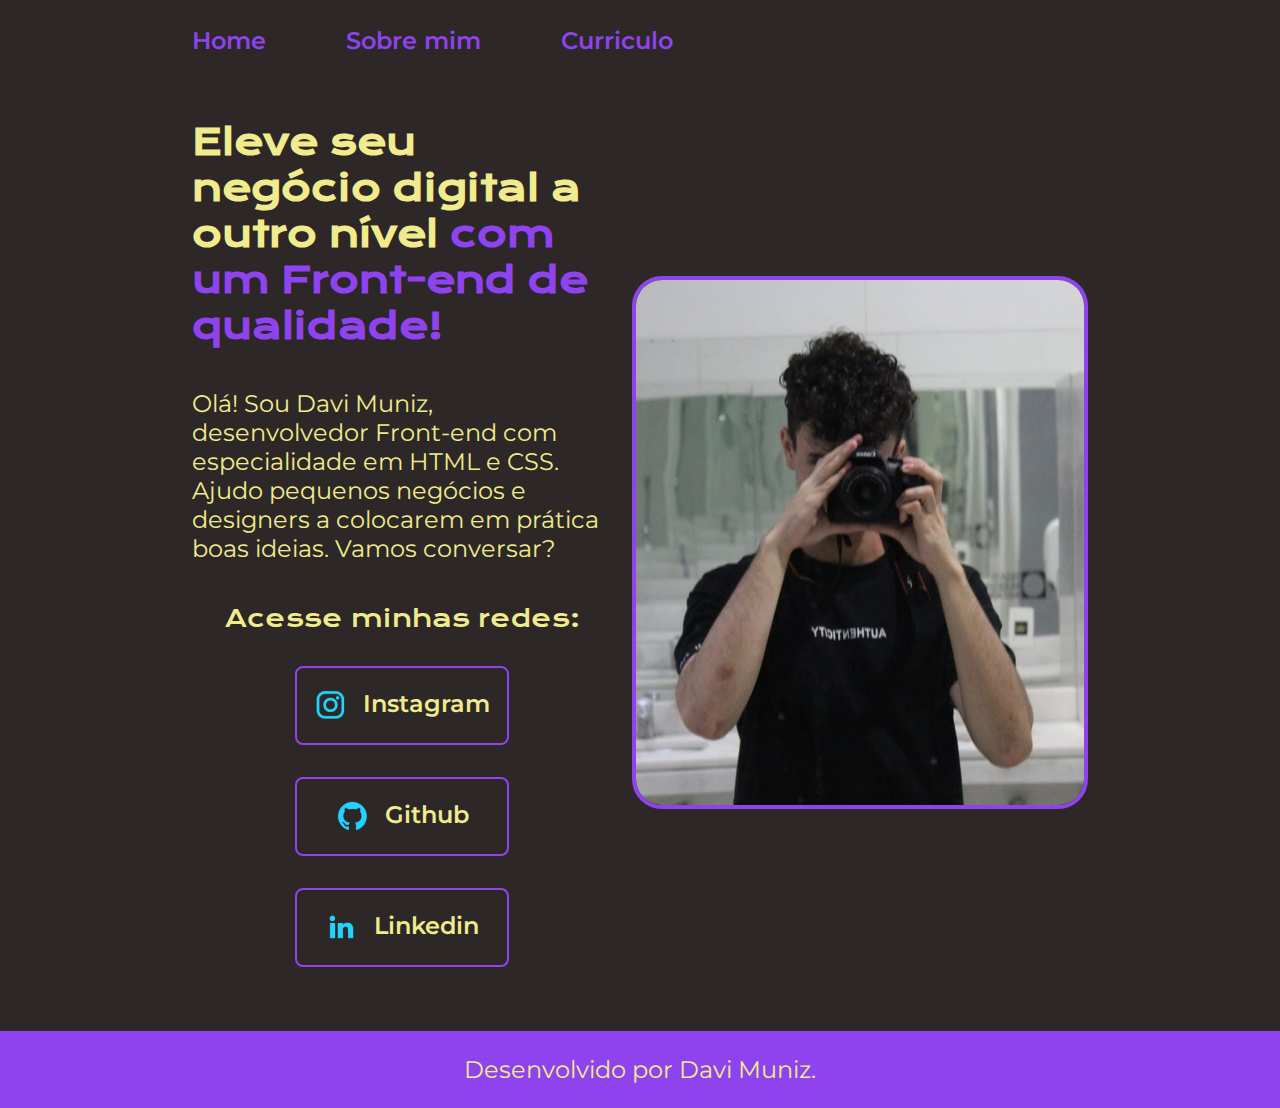
<file: index.html>
<!DOCTYPE html>
<html lang="pt-BR">
<head>
    <meta charset="UTF-8">
    <meta http-equiv="X-UA-Compatible" content="IE=edge">
    <meta name="viewport" content="width=device-width, initial-scale=1.0">
    <title>Portfolio</title>
    <link rel="stylesheet" href="./style.css">
</head>
<body>
    <header class="cabecalho">
        <nav class="cabecalho__menu">
            <a class="cabecalho__menu__link" href="index.html">Home</a>
            <a class="cabecalho__menu__link" href="./about.html">Sobre mim</a>
            <a class="cabecalho__menu__link" href="./curriculo.html">Curriculo</a>
        </nav>
    </header>

    <main>
        <section class="apresentacao">
            <h1 class="apresentacao__titulo">Eleve seu negócio digital a outro nível <strong id="destaque-titulo">com um Front-end de qualidade!</strong></h1>
            <p class="apresentacao__texto">Olá! Sou Davi Muniz, desenvolvedor Front-end com especialidade em HTML e CSS. Ajudo pequenos negócios e designers a colocarem em prática boas ideias. Vamos conversar?</p>
            <div class="apresentacao__links">
                <h2 class="apresentacao__subtitulo">Acesse minhas redes:</h2>
                <a class="rede-social" href="https://www.instagram.com/davizin1126/"><img src="./instagram.png" alt="Logo Instagram"> Instagram</a>
                <a class="rede-social" href="https://github.com/Parzivalzin"><img src="./github.png" alt="Logo Github"> Github</a>
                <a class="rede-social" href="https://www.linkedin.com/in/davi-muniz-297b4521b/"><img src="./linkedin.png" alt="Logo linkedin"> Linkedin</a>
            </div>
        </section>
        <img id="imagem-principal" src="./minha-foto.jpeg" alt="Foto do Davi codando">
    </main>

    <footer class="rodape">
        <p>Desenvolvido por Davi Muniz.</p>
    </footer>
</body>
</html>
</file>
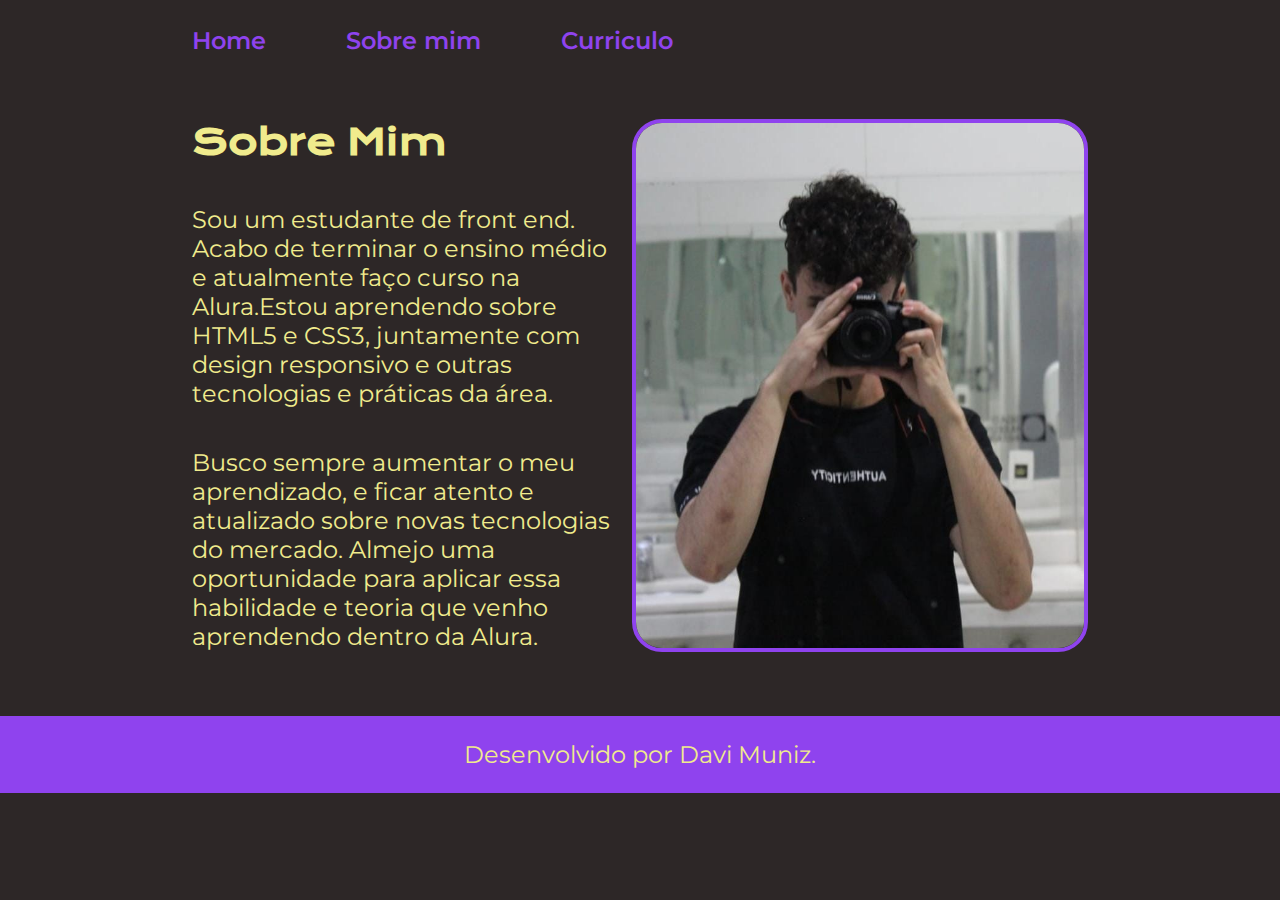
<file: about.html>
<!DOCTYPE html>
<html lang="pt-br">
<head>
    <meta charset="UTF-8">
    <meta http-equiv="X-UA-Compatible" content="IE=edge">
    <meta name="viewport" content="width=device-width, initial-scale=1.0">
    <title>Sobre mim</title>
    <link rel="stylesheet" href="./style.css">
</head>
<body>
    <header class="cabecalho">
        <nav class="cabecalho__menu">
            <a class="cabecalho__menu__link" href="index.html">Home</a>
            <a class="cabecalho__menu__link" href="./about.html">Sobre mim</a>
            <a class="cabecalho__menu__link" href="./curriculo.html">Curriculo</a>
        </nav>
    </header>
    <main>
        <section class="apresentacao">
            <h1 class="apresentacao__titulo">Sobre Mim</h1>
            <p class="apresentacao__texto">Sou um estudante de front end. Acabo de terminar o ensino médio e atualmente faço curso na Alura.Estou aprendendo sobre HTML5 e CSS3, juntamente com design responsivo e outras tecnologias e práticas da área.</p>
            <p class="apresentacao__texto">Busco sempre aumentar o meu aprendizado, e ficar atento e atualizado sobre novas tecnologias do mercado. Almejo uma oportunidade para aplicar essa habilidade e teoria que venho aprendendo dentro da Alura.</p>
        </section>
        <img id="imagem-principal" src="./minha-foto.jpeg" alt="Foto do Davi codando">
    </main>
    <footer class="rodape">
        <p>Desenvolvido por Davi Muniz.</p>
    </footer>
</body>
</html>
</file>
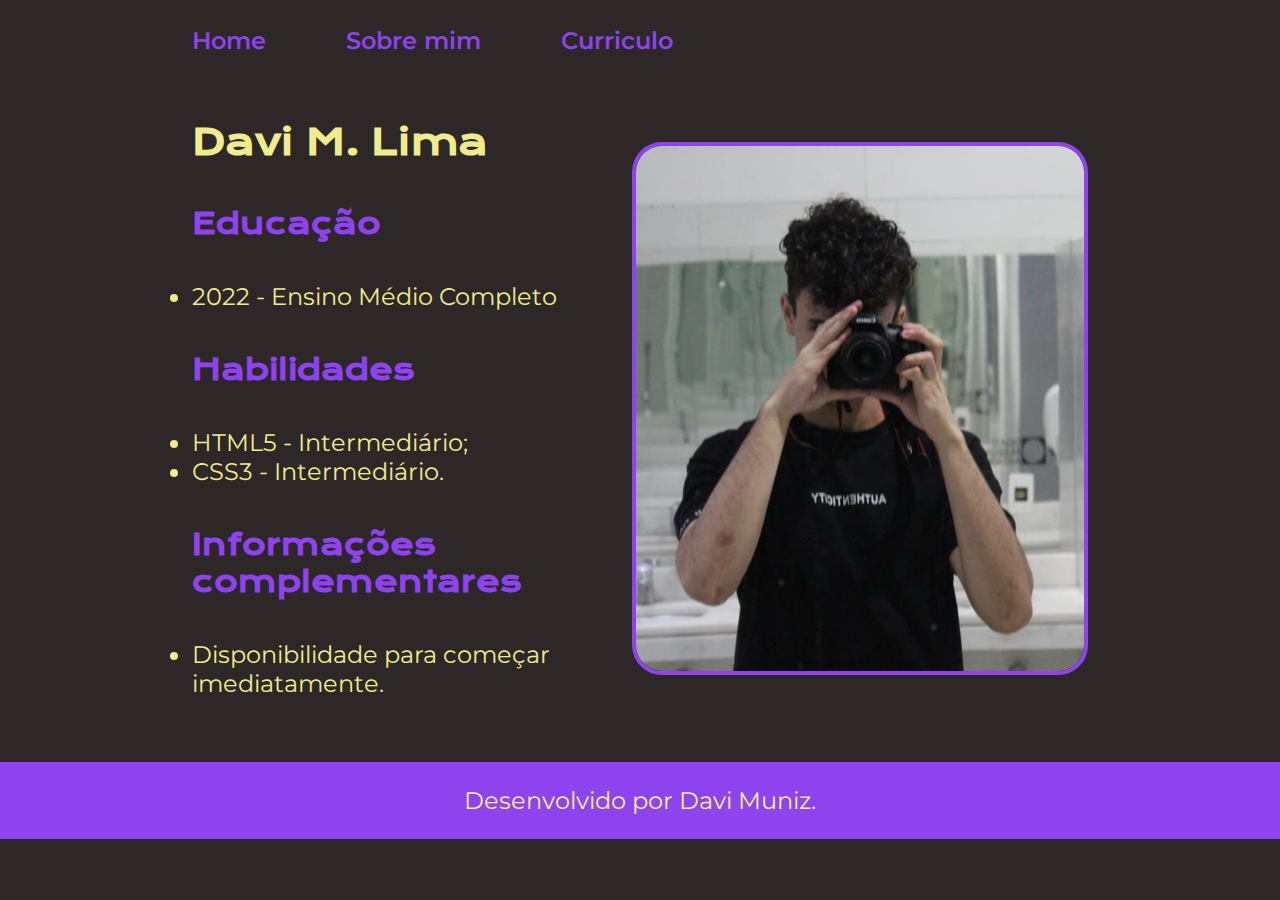
<file: curriculo.html>
<!DOCTYPE html>
<html lang="en">
<head>
    <meta charset="UTF-8">
    <meta http-equiv="X-UA-Compatible" content="IE=edge">
    <meta name="viewport" content="width=device-width, initial-scale=1.0">
    <title>Currículo</title>
    <link rel="stylesheet" href="./style.css">
</head>
<body>
    <header class="cabecalho">
        <nav class="cabecalho__menu">
            <a class="cabecalho__menu__link" href="index.html">Home</a>
            <a class="cabecalho__menu__link" href="./about.html">Sobre mim</a>
            <a class="cabecalho__menu__link" href="./curriculo.html">Curriculo</a>
        </nav>
    </header>
    <main>
        <section class="apresentacao">
            <h1 class="apresentacao__titulo">Davi M. Lima</h1>
            <h2 class="curriculo__subtitulo">Educação</h2>
            <ul>
                <li class="apresentacao__texto">2022 - Ensino Médio Completo</li>
            </ul>
            <h2 class="curriculo__subtitulo">Habilidades</h2>
            <ul>
                <li class="apresentacao__texto">HTML5 - Intermediário;</li>
                <li class="apresentacao__texto">CSS3 - Intermediário.</li>
            </ul>
            <h2 class="curriculo__subtitulo">Informações complementares</h2>
            <ul>
                <li class="apresentacao__texto">Disponibilidade para começar imediatamente.</li>
            </ul>
        </section>
        <img id="imagem-principal" src="./minha-foto.jpeg" alt="Foto do Davi codando">
    </main>
    <footer class="rodape">
        <p>Desenvolvido por Davi Muniz.</p>
    </footer>
</body>
</html>
</file>
<file: style.css>
@import url('https://fonts.googleapis.com/css2?family=Krona+One&family=Montserrat:wght@400;600&display=swap');

:root{
    --cor-primaria: #2D2727;
    --cor-secundaria: #F0EB8D;
    --cor-tercearia: #8F43EE;
    --cor-hover: #413543;

    --fonte-primaria: 'Krona One', sans-serif;
    --fonte-secundaria: 'Montserrat', sans-serif;
}

*{
    padding: 0;
    margin: 0;
}

body{
    box-sizing: border-box;
    background-color: var(--cor-primaria);
    color: var(--cor-secundaria);
}

.cabecalho{
    padding: 2% 0% 0% 15%;
}

.cabecalho__menu{
    display: flex;
    gap: 80px;
}

.cabecalho__menu__link{
    font-family: var(--fonte-secundaria);
    font-weight: 600;
    font-size: 1.5rem;
    text-decoration: none;
    color: var(--cor-tercearia);
}

main{
    padding: 5% 15%;
    display: flex;
    align-items: center;
    justify-content: space-between;
}

.apresentacao{
    width: 50%;
    display: flex;
    flex-direction: column;
    gap: 40px;
    margin-right: 20px;
}

.apresentacao__titulo{
    font-size: 2.25rem;
    font-family: var(--fonte-primaria);
}

#destaque-titulo{
    color: var(--cor-tercearia);
}

.apresentacao__texto{
    font-size: 1.5rem;
    font-family: var(--fonte-secundaria);
}

.apresentacao__links{
    display: flex;
    flex-direction: column;
    align-items: center;
    justify-content: space-between;
    gap: 32px;
}

.apresentacao__subtitulo{
    font-family: var(--fonte-primaria);
    font-weight: 400;
    font-size: 1.5rem;
}

.rede-social{
    display: flex;
    justify-content: center;
    gap: 16px;
    text-decoration: none;
    font-size: 1.5rem;
    font-weight: 600;
    color: var(--cor-secundaria);
    width: 50%;
    padding: 21.5px 0;
    text-align: center;
    border: 2px solid var(--cor-tercearia);
    border-radius: 8px;
    font-family: var(--fonte-secundaria);
}

.rede-social:hover{
    background-color: var(--cor-hover);
    transform: scale(1.05);
}

#imagem-principal{
    width: 50%;
    border-radius: 30px;
    border: 4px solid var(--cor-tercearia);
}

.rodape{
    color: var(--cor-secundaria);
    background-color: var(--cor-tercearia);
    padding: 24px;
    text-align: center;
    font-family: var(--fonte-secundaria);
    font-size: 1.5rem;
    font-weight: 400;
}

@media(max-width: 1200px){
    .cabecalho{
        padding: 10%;
    }

    .cabecalho__menu{
        justify-content: center;
    }
    
    main{
        flex-direction: column-reverse;
        padding: 5%;
    }

    .apresentacao{
        width: auto;
    }
}

/* pagina do curriculo */

.curriculo__subtitulo{
    font-size: 1.8rem;
    font-family: var(--fonte-primaria);
    color: var(--cor-tercearia);
}
</file>
